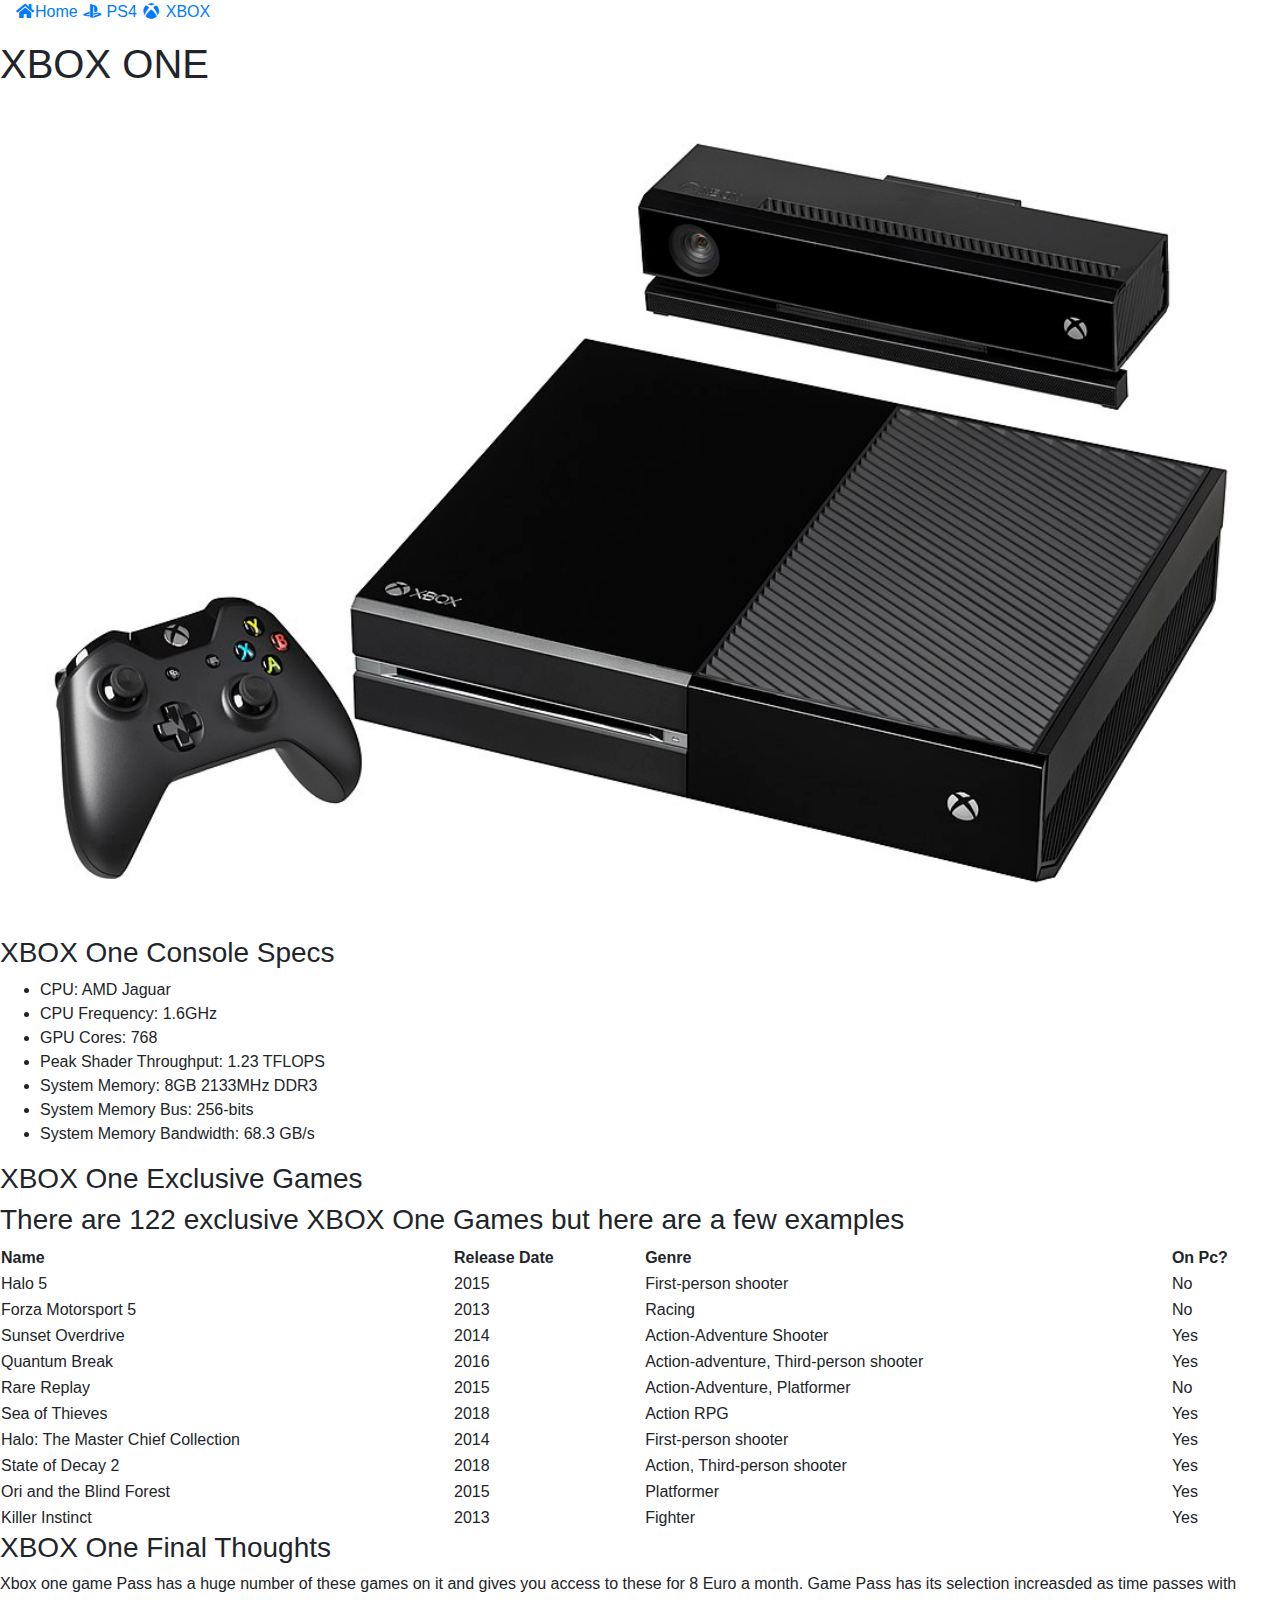
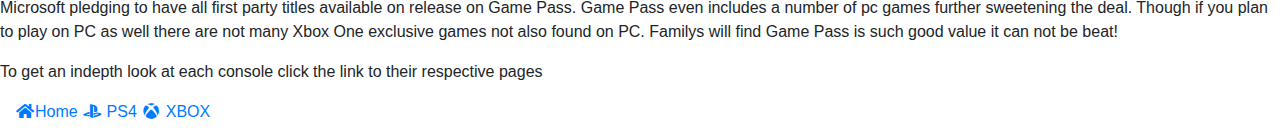
<file: xbox-one.html>
<!DOCTYPE html>
<html lang="en">
<head>
<meta charset="UTF-8">
<meta name="viewport" content="width=device-width, initial-scale=1.0">
<meta http-equiv="X-UA-Compatible" content="ie=edge">
<link rel="stylesheet" href="https://cdnjs.cloudflare.com/ajax/libs/twitter-bootstrap/4.4.1/css/bootstrap.min.css">
<link rel="stylesheet" href="https://cdnjs.cloudflare.com/ajax/libs/font-awesome/5.11.2/css/all.min.css">
<link rel="stylesheet" href="assets/Css/style.css">
<title>Title</title>
</head>
<body>
<div class="container col">
    <ul class="list-inline centre">
      <li class=" list-inline-item"><a class="inactive " href="index.html"><i class="fa fa-fw fa-home"></i><span>Home</span></a></li>
      <li class=" list-inline-item"><a class="inactive " href="ps4.html"><i class="fab fa-fw fa-playstation"></i> PS4</a></li>
      <li class=" list-inline-item"><a class="active " href="xbox-one.html"><i class="fab fa-fw fa-xbox"></i> XBOX</a></li>
    </ul>
</div>

<div class="row">
    <div class="col opener">
        <h1>XBOX ONE</h1>
        <img src="assets/Images/Microsoft-Xbox-One-Console-Set-wKinect.jpg" alt="Xbox One Console" style="width:100%;height:auto">
    </div>
</div>

<div class="row ps">
    <div class="col"><h3 class="xbox-green">XBOX One Console Specs</h3>
    </div>
</div>

<div class="row">
    <div class="col">
        <ul>
            <li><span class="spec">CPU:</span> AMD Jaguar</li>
            <li><span class="spec">CPU Frequency:</span> 1.6GHz</li>
            <li><span class="spec">GPU Cores:</span> 768</li>
            <li><span class="spec">Peak Shader Throughput:</span> 1.23 TFLOPS</li>
            <li><span class="spec">System Memory:</span> 8GB 2133MHz DDR3</li>
            <li><span class="spec">System Memory Bus:</span> 256-bits</li>
            <li><span class="spec">System Memory Bandwidth:</span> 68.3 GB/s</li>
        </ul>
    </div>
</div>

<div class="row ps">
    <div class="col"><h3 class="xbox-green">XBOX One Exclusive Games</h3>
    </div>
</div>

<div class="row ps">
    <div class="col"><h3 class="spec">There are 122 exclusive XBOX One Games
    but here are a few examples</h3>
    </div>
</div>

<table id="exclusive" style="width:100%">
    <tr>
        <th>Name</th>
        <th>Release Date</th>
        <th>Genre</th>
        <th>On Pc?</th>
    </tr>
    <tr class="odd">
        <td>Halo 5</td>
        <td>2015</td>
        <td>First-person shooter</td>
        <td>No</td>
    </tr>
     <tr class="even">
        <td>Forza Motorsport 5</td>
        <td>2013</td>
        <td>Racing</td>
        <td>No</td>
    </tr>
     <tr class="odd">
        <td>Sunset Overdrive</td>
        <td>2014</td>
        <td>Action-Adventure Shooter</td>
        <td>Yes</td>
    </tr>
     <tr class="even">
        <td>Quantum Break</td>
        <td>2016</td>
        <td>Action-adventure, Third-person shooter</td>
        <td>Yes</td>
    </tr>
     <tr class="odd">
        <td>Rare Replay</td>
        <td>2015</td>
        <td>Action-Adventure, Platformer</td>
        <td>No</td>
    </tr>
     <tr class="even">
        <td>Sea of Thieves</td>
        <td>2018</td>
        <td>Action RPG</td>
        <td>Yes</td>
    </tr>
     <tr class="odd">
        <td>Halo: The Master Chief Collection</td>
        <td>2014</td>
        <td>First-person shooter</td>
        <td>Yes</td>
    </tr>
     <tr class="even">
        <td>State of Decay 2</td>
        <td>2018</td>
        <td>Action, Third-person shooter</td>
        <td>Yes</td>
    </tr>
     <tr class="odd">
        <td>Ori and the Blind Forest</td>
        <td>2015</td>
        <td>Platformer</td>
        <td>Yes</td>
    </tr>
     <tr class="even">
        <td>Killer Instinct</td>
        <td>2013</td>
        <td>Fighter</td>
        <td>Yes</td>
    </tr>
</table>

<div class="row ps">
    <div class="col"><h3 class="xbox-green">XBOX One Final Thoughts</h3>
    <p>Xbox one game Pass has a huge number of these games on it and gives you access to these for 8 Euro 
    a month. Game Pass has its selection increasded as time passes with
    Microsoft pledging to have all first party titles available on release on Game Pass.
    Game Pass even includes a number of pc games further sweetening the deal. Though if you plan to play on PC as well
    there are not many Xbox One exclusive games not also found on PC.
    Familys will find Game Pass is such good value it can not be beat!</p>
    </div>
</div>
<footer>
<div class="row">
    <div class="col"> 
        <p class="final">To get an indepth look at each console click the link to their respective pages</p>
    </div>
</div>


<div class="col container ">
    <ul class="list-inline centre">
      <li class=" list-inline-item foot"><a class="inactive " href="index.html"><i class="fa fa-fw fa-home"></i><span>Home</span></a></li>
      <li class=" list-inline-item foot"><a class="inactive " href="ps4.html"><i class="fab fa-fw fa-playstation"></i> PS4</a></li>
      <li class=" list-inline-item foot"><a class="active " href="xbox-one.html"><i class="fab fa-fw fa-xbox"></i> XBOX</a></li>
    </ul>
</div>

</footer>
<script src="https://cdnjs.cloudflare.com/ajax/libs/jquery/3.4.1/jquery.slim.min.js"></script>
<script src="https://cdnjs.cloudflare.com/ajax/libs/popper.js/1.16.0/umd/popper.min.js"></script>
<script src="https://cdnjs.cloudflare.com/ajax/libs/twitter-bootstrap/4.4.1/js/bootstrap.min.js"></script>
</body>
</html>
</file>
<file: assets/Css/style.css>
/* ---------------------------Colours */

/* ---------------------------Special paddings */

/* ---------------------------Heading */
header {
    margin: 0;
}

.heading {
    margin-left: 50px;
}

.logo {
    background: url("../images/rosie.jpg");
    background-position: center;
    background-repeat: no-repeat;
    background-size: cover;
    min-height: 360px;
    transition: all .5s ease-in-out;
    -moz-transition: all .5s ease-in-out;
    -webkit-transition: all .5s ease-in-out;

}

.name {
    font-family: "Exo", sans-serif;
    font-weight: 100;
    font-size: 46px;
    margin-top: 50px;
    color: #fff;
}

.title {
    font-family: "Roboto", sans-serif;
    font-weight: 200;
    font-size: 28px;
    margin-bottom: 90px;
    color: #fff;
}

.list-inline-item:not(:last-child) {
    margin: 0;
}

.menucontainer {
    font-size: 0;
}

#nav {
    margin: 0;
    position: absolute;
}

#nav li {
    font-size: 14px;
    padding: 0;
}

.menuitem {
    height: 120px;
    text-align: center;
    padding: 0;
}

.menuitem a {
    width: 100%;
    text-decoration: none;
    color: #fff;
    height: 120px;
}

.menuitem a i {
   padding-top: 22px;
   display: block;
   color: #fafafa;
   font-size: 26px; 
}

.menuitem span {
   display: block;
   width: 100%;
   padding-top: 5px;
   text-align: center;
   text-transform: uppercase;
   font-size: 14px;
   font-weight: 300;
   letter-spacing: 2px;
}

/* ---------------------------Hover.css */

.hvr-shutter-out-horizontal:before {
    background: rgba(0, 0, 0, 0.2);
    height: 120px;
}

/* ---------------------------Footer */
</file>
